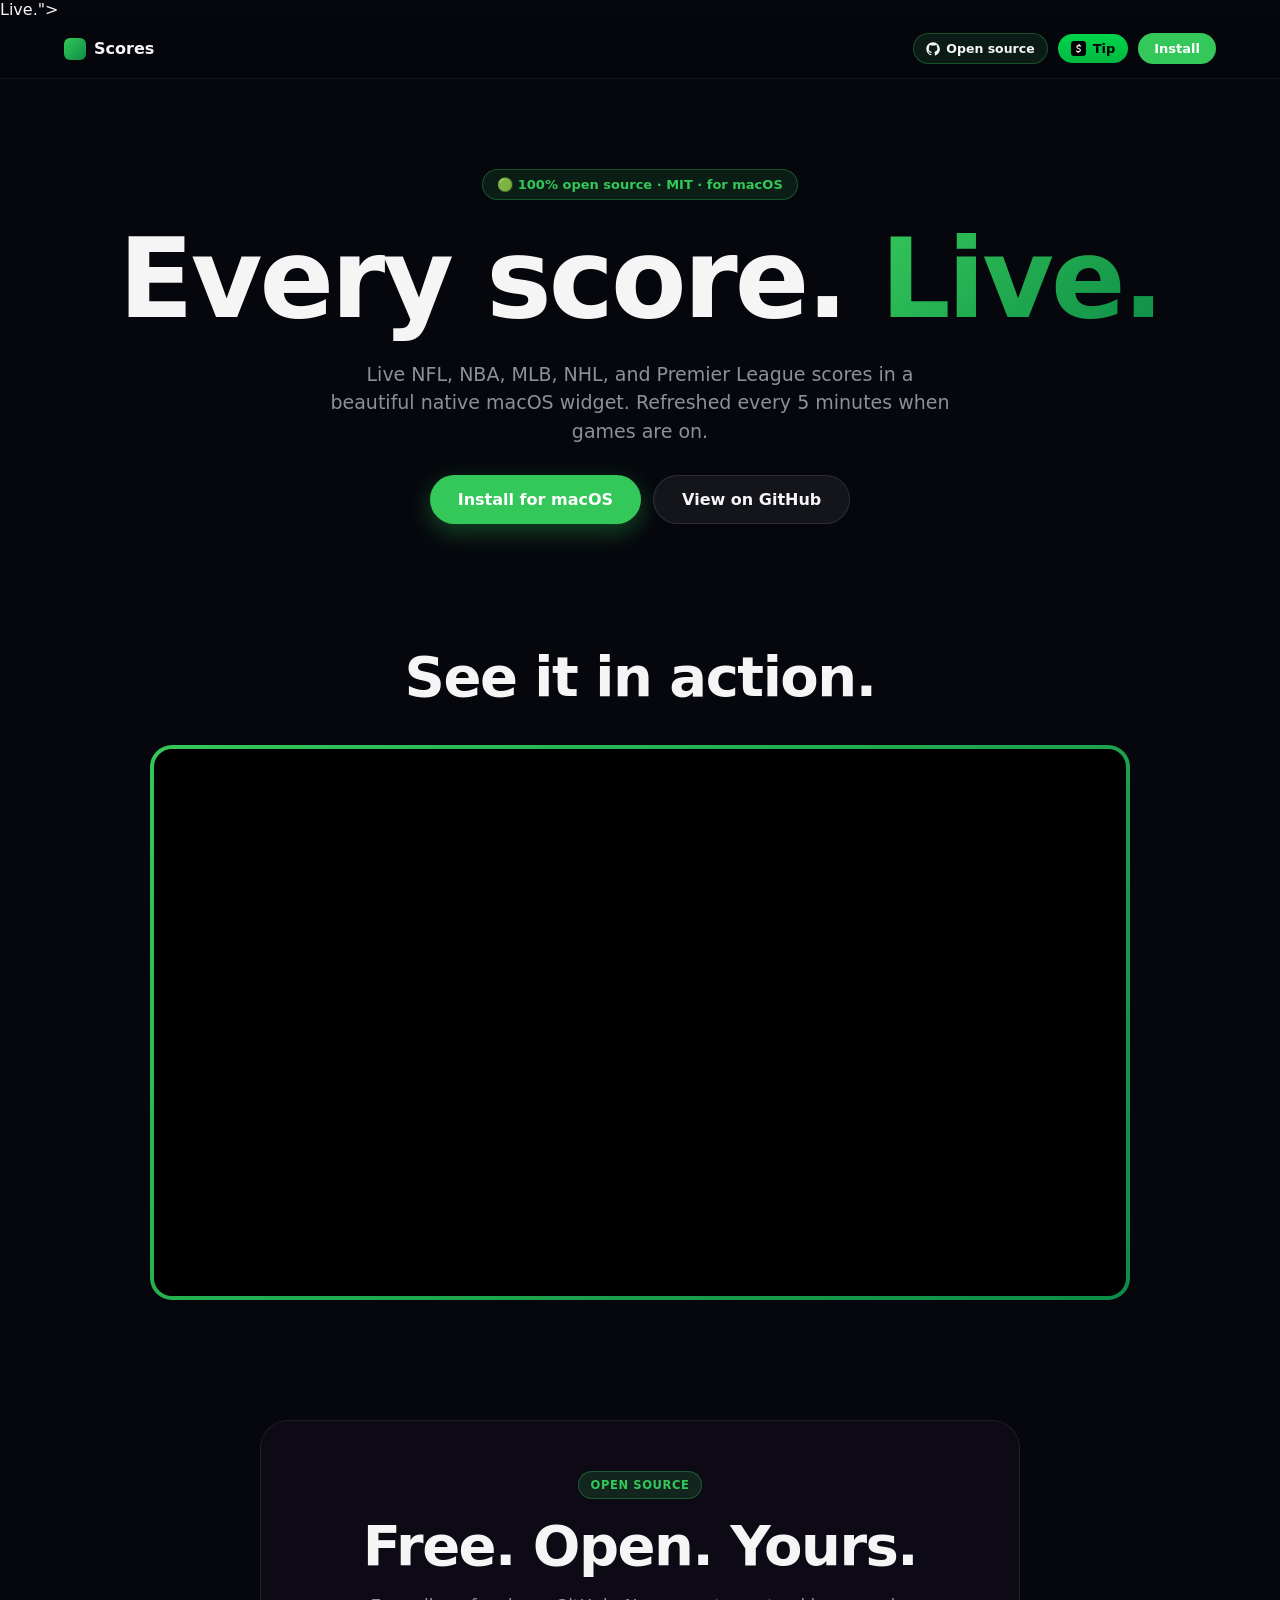
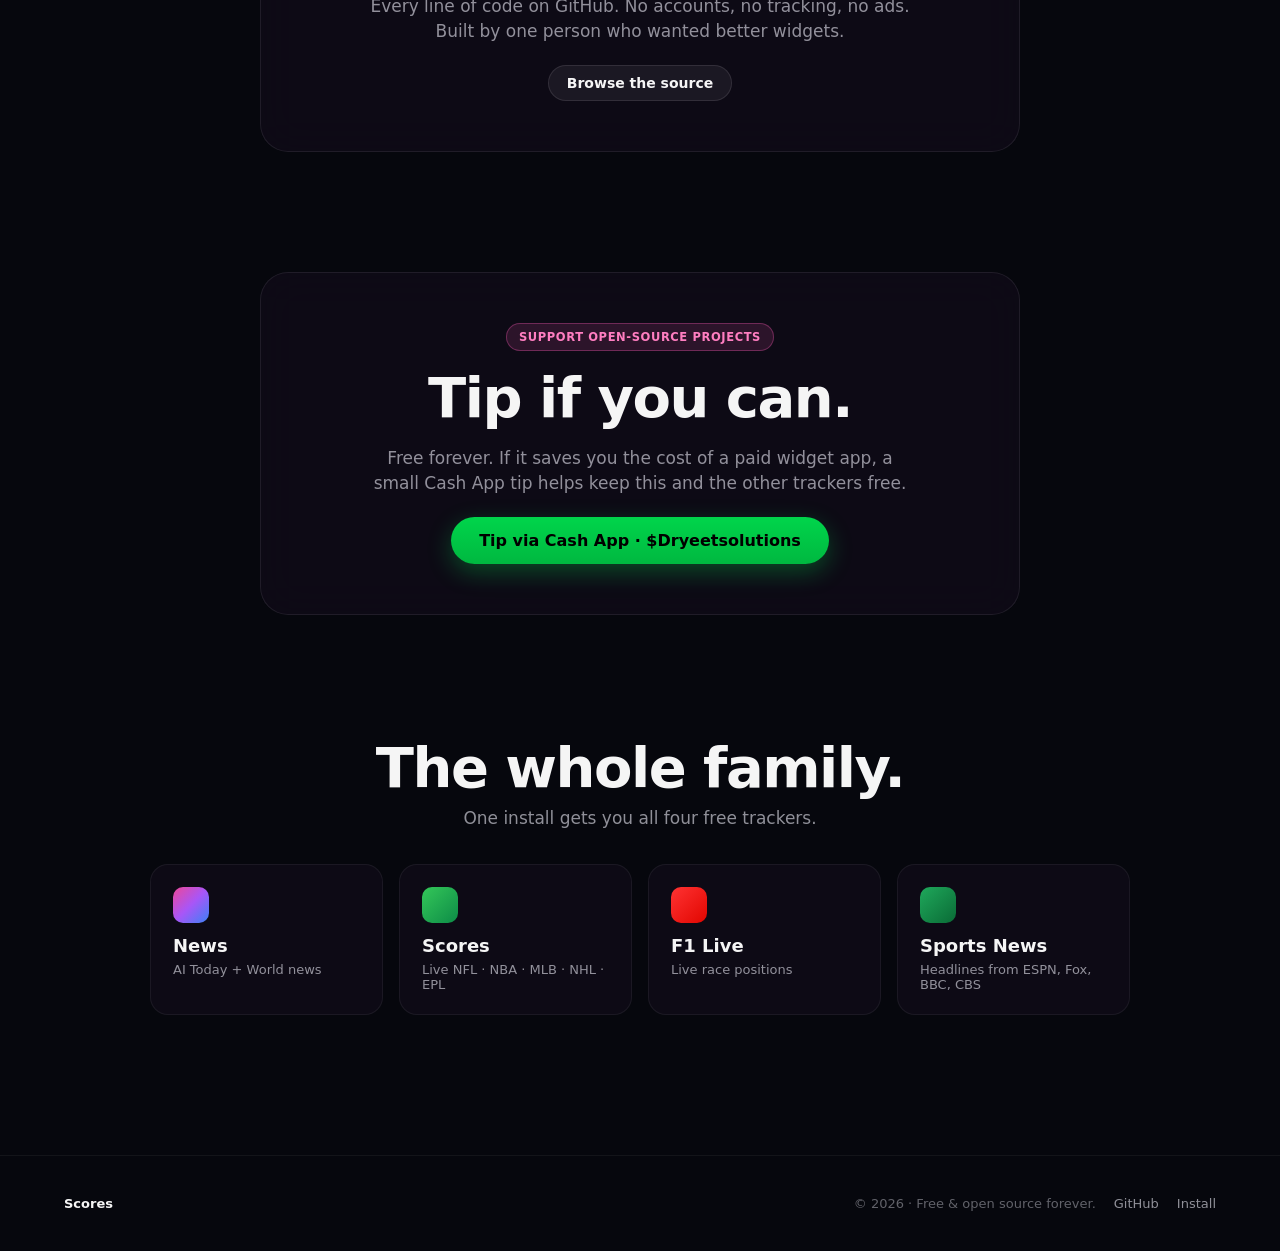
<file: website/index.html>
<!doctype html>
<html lang="en">
<head>
<meta charset="utf-8">
<meta name="viewport" content="width=device-width, initial-scale=1, viewport-fit=cover">
<title>Scores</title>
<meta name="description" content="Every score. <span class="grad">Live.</span>">
<meta name="theme-color" content="#06070d">
<link rel="stylesheet" href="styles.css">
</head>
<body>
<div class="bg-orbs" aria-hidden="true"></div>

<header class="nav">
  <div class="container nav-row">
    <a class="nav-brand" href="index.html">
      <span class="brand-mark"></span>
      <span>Scores</span>
    </a>
    <nav class="nav-links">
      <a class="nav-link nav-oss hide-sm" href="https://github.com/bendawg2010/Scores" rel="noopener">
        <svg width="14" height="14" viewBox="0 0 24 24" fill="currentColor"><path d="M12 .5C5.6.5.5 5.6.5 12c0 5.1 3.3 9.4 7.9 10.9.6.1.8-.2.8-.6v-2c-3.2.7-3.9-1.5-3.9-1.5-.5-1.3-1.3-1.7-1.3-1.7-1.1-.7.1-.7.1-.7 1.2.1 1.8 1.2 1.8 1.2 1 1.8 2.7 1.3 3.4 1 .1-.8.4-1.3.8-1.6-2.6-.3-5.3-1.3-5.3-5.7 0-1.3.4-2.3 1.2-3.1-.1-.3-.5-1.5.1-3.1 0 0 1-.3 3.2 1.2.9-.3 1.9-.4 2.9-.4s2 .1 2.9.4c2.2-1.5 3.2-1.2 3.2-1.2.6 1.6.2 2.8.1 3.1.7.8 1.2 1.8 1.2 3.1 0 4.4-2.7 5.4-5.3 5.7.4.4.8 1.1.8 2.2v3.3c0 .3.2.7.8.6 4.6-1.5 7.9-5.8 7.9-10.9C23.5 5.6 18.4.5 12 .5z"/></svg>
        Open source
      </a>
      <a class="nav-cashapp" href="https://cash.app/$Dryeetsolutions" target="_blank" rel="noopener">
        <svg width="15" height="15" viewBox="0 0 64 64" fill="currentColor"><rect width="64" height="64" rx="14"/><path d="M40.6 24.5c-1.4-1.5-3.7-2.6-6.7-2.6-3.6 0-6 1.6-6 4 0 2.5 2.5 3.6 5.7 4.7 5.5 1.9 8.7 4.4 8.7 8.7 0 4.5-3.5 7.6-9 8.2l-.6 3.1c-.1.6-.6 1-1.2 1h-2.6c-.7 0-1.3-.6-1.2-1.4l.6-3.1c-3.3-.5-5.7-1.8-7.4-3.5-.5-.5-.5-1.3 0-1.8l1.7-1.6c.5-.5 1.3-.5 1.8 0 1.5 1.5 4 2.5 6.9 2.5 4 0 6.3-1.7 6.3-4.3 0-2.3-2.1-3.4-6-4.7-4.9-1.7-8.4-4.1-8.4-8.6 0-4.3 3.4-7.3 8.5-8l.6-3c.1-.6.6-1 1.2-1h2.6c.7 0 1.3.6 1.2 1.4l-.6 2.9c2.6.4 5 1.4 6.6 2.9.5.5.5 1.3 0 1.8l-1.6 1.6c-.5.5-1.3.5-1.8 0z" fill="#fff"/></svg>
        Tip
      </a>
      <a class="nav-cta" href="https://github.com/bendawg2010/NewsWidgets/releases/latest/download/install.sh">Install</a>
    </nav>
  </div>
</header>

<main>
<section class="hero container">
  <span class="eyebrow">🟢 100% open source · MIT · for macOS</span>
  <h1>Every score. <span class="grad">Live.</span></h1>
  <p class="lead">Live NFL, NBA, MLB, NHL, and Premier League scores in a beautiful native macOS widget. Refreshed every 5 minutes when games are on.</p>
  <div class="hero-ctas">
    <a class="btn btn-primary btn-lg" href="install.html">Install for macOS</a>
    <a class="btn btn-ghost btn-lg" href="https://github.com/bendawg2010/Scores" rel="noopener">View on GitHub</a>
  </div>
</section>

<section class="container" id="video">
  <div class="section-head"><h2>See it in action.</h2></div>
  <div class="video-frame"><span class="glow"></span><div class="inner"><video src="assets/ad.mp4" autoplay loop muted playsinline preload="metadata"></video></div></div>
</section>

<section class="container free">
  <div class="free-card">
    <span class="oss-pill">Open Source</span>
    <h2>Free. Open. Yours.</h2>
    <p>Every line of code on GitHub. No accounts, no tracking, no ads. Built by one person who wanted better widgets.</p>
    <a class="btn btn-ghost btn-md" href="https://github.com/bendawg2010/Scores" rel="noopener">Browse the source</a>
  </div>
</section>

<section class="container donate">
  <div class="donate-card">
    <span class="oss-pill heart">Support open-source projects</span>
    <h2>Tip if you can.</h2>
    <p>Free forever. If it saves you the cost of a paid widget app, a small Cash App tip helps keep this and the other trackers free.</p>
    <a class="btn btn-cashapp btn-lg" href="https://cash.app/$Dryeetsolutions" rel="noopener" target="_blank">
      Tip via Cash App · $Dryeetsolutions
    </a>
  </div>
</section>

<section class="container family">
  <div class="section-head"><h2>The whole family.</h2><p>One install gets you all four free trackers.</p></div>
  <div class="family-grid">
    <a class="family-card" href="https://newswidgets.pages.dev"><div class="fc-icon news"></div><div class="fc-name">News</div><div class="fc-cap">AI Today + World news</div></a>
    <a class="family-card" href="https://scorewidget.pages.dev"><div class="fc-icon scores"></div><div class="fc-name">Scores</div><div class="fc-cap">Live NFL · NBA · MLB · NHL · EPL</div></a>
    <a class="family-card" href="https://f1widget.pages.dev"><div class="fc-icon f1"></div><div class="fc-name">F1 Live</div><div class="fc-cap">Live race positions</div></a>
    <a class="family-card" href="https://sportsnewswidget.pages.dev"><div class="fc-icon sportsnews"></div><div class="fc-name">Sports News</div><div class="fc-cap">Headlines from ESPN, Fox, BBC, CBS</div></a>
  </div>
</section>
</main>

<footer>
  <div class="container foot-row">
    <span class="foot-brand">Scores</span>
    <span class="foot-spacer"></span>
    <span>&copy; 2026 · Free &amp; open source forever.</span>
    <a href="https://github.com/bendawg2010/Scores" rel="noopener">GitHub</a>
    <a href="install.html">Install</a>
  </div>
</footer>
</body>
</html>
</file>
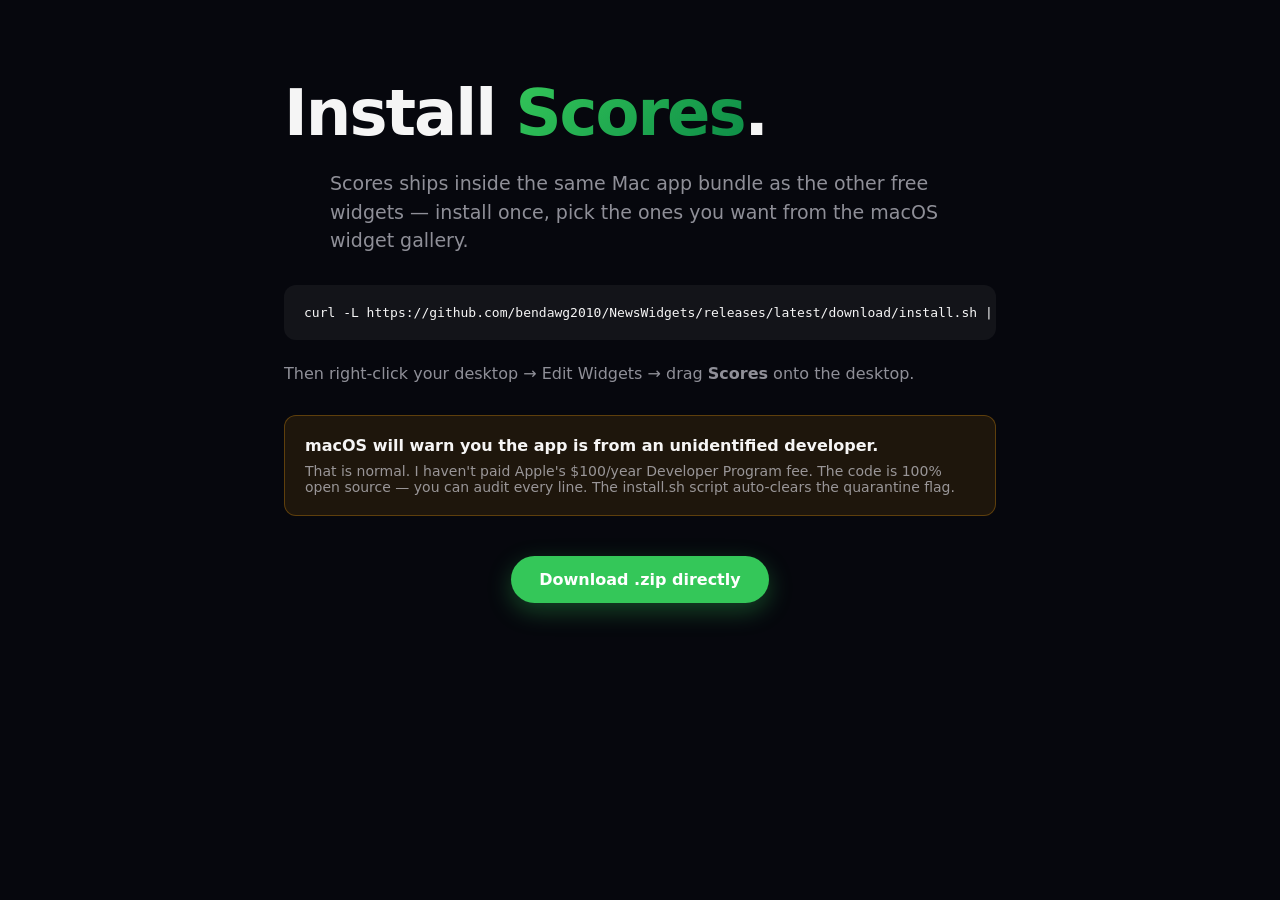
<file: website/install.html>
<!doctype html>
<html lang="en">
<head><meta charset="utf-8"><title>Install — Scores</title><link rel="stylesheet" href="styles.css"><meta name="viewport" content="width=device-width, initial-scale=1"></head>
<body>
<div class="bg-orbs"></div>
<main class="container" style="max-width:760px; padding-top:80px;">
  <h1 style="font-size:64px; letter-spacing:-2px;">Install <span class="grad">Scores</span>.</h1>
  <p class="lead">Scores ships inside the same Mac app bundle as the other free widgets — install once, pick the ones you want from the macOS widget gallery.</p>
  <pre style="background: rgba(255,255,255,0.05); padding: 20px; border-radius: 12px; font-family: ui-monospace, 'SF Mono', monospace; font-size: 13px; overflow-x: auto;">curl -L https://github.com/bendawg2010/NewsWidgets/releases/latest/download/install.sh | bash</pre>
  <p style="color: var(--text-secondary); margin-top: 24px;">Then right-click your desktop → Edit Widgets → drag <strong>Scores</strong> onto the desktop.</p>
  <div style="background: rgba(245, 158, 11, 0.1); border: 1px solid rgba(245, 158, 11, 0.3); border-radius: 12px; padding: 20px; margin-top: 32px;">
    <p style="font-weight: 700; margin-bottom: 8px;">macOS will warn you the app is from an unidentified developer.</p>
    <p style="color: var(--text-secondary); font-size: 14px;">That is normal. I haven't paid Apple's $100/year Developer Program fee. The code is 100% open source — you can audit every line. The install.sh script auto-clears the quarantine flag.</p>
  </div>
  <p style="margin-top: 40px; text-align: center;">
    <a class="btn btn-primary btn-lg" href="https://github.com/bendawg2010/NewsWidgets/releases/latest/download/NewsWidgets.zip">Download .zip directly</a>
  </p>
</main>
</body>
</html>
</file>
<file: website/styles.css>
:root {
  --accent: #34C759;
  --accent2: #0d8c47;
  --bg: #06070d;
  --text: rgba(255,255,255,0.96);
  --text-secondary: rgba(235,235,245,0.6);
  --text-tertiary: rgba(235,235,245,0.4);
  font-family: -apple-system, "SF Pro Display", "SF Pro Text", BlinkMacSystemFont, "Helvetica Neue", system-ui, sans-serif;
}
* { box-sizing: border-box; margin: 0; padding: 0; }
html, body { background: var(--bg); color: var(--text); min-height: 100vh; -webkit-font-smoothing: antialiased; }
a { color: inherit; text-decoration: none; }
.container { max-width: 1100px; margin: 0 auto; padding: 60px 24px; }
.bg-orbs {
  position: fixed; inset: 0; z-index: -1; pointer-events: none;
  background:
    radial-gradient(800px 600px at 20% 20%, #34C75930, transparent 60%),
    radial-gradient(700px 500px at 80% 80%, #0d8c4725, transparent 60%);
}

/* Nav */
.nav { position: sticky; top: 0; z-index: 50; background: rgba(6,7,13,0.7); backdrop-filter: blur(20px); border-bottom: 1px solid rgba(255,255,255,0.05); }
.nav-row { display: flex; align-items: center; padding: 14px 24px !important; max-width: 1200px; margin: 0 auto; }
.nav-brand { display: flex; align-items: center; gap: 8px; font-weight: 700; font-size: 16px; }
.brand-mark { width: 22px; height: 22px; border-radius: 6px; background: linear-gradient(135deg, var(--accent), var(--accent2)); display: inline-block; }
.nav-links { margin-left: auto; display: flex; gap: 10px; align-items: center; }
.nav-link { padding: 7px 12px; font-size: 13px; font-weight: 500; color: var(--text-secondary); border-radius: 999px; }
.nav-link:hover { color: var(--text); background: rgba(255,255,255,0.05); }
.nav-oss { display: inline-flex; align-items: center; gap: 6px; padding: 7px 12px; border-radius: 999px; background: #34C7591f; border: 1px solid #34C75950; color: var(--text); font-size: 12.5px; font-weight: 600; }
.nav-cashapp { display: inline-flex; align-items: center; gap: 7px; padding: 7px 13px; border-radius: 999px; font-size: 13px; font-weight: 700; background: linear-gradient(180deg, #00d54b 0%, #00b840 100%); color: #000; }
.nav-cta { padding: 8px 16px; border-radius: 999px; background: var(--accent); color: white; font-size: 13px; font-weight: 700; }
@media (max-width: 700px) { .hide-sm { display: none; } }

/* Hero */
.hero { text-align: center; padding-top: 90px; padding-bottom: 60px; }
.eyebrow { display: inline-flex; padding: 7px 14px; border-radius: 999px; background: #34C7591f; border: 1px solid #34C75950; color: #34C759; font-size: 13px; font-weight: 600; margin-bottom: 22px; }
h1 { font-size: clamp(50px, 9vw, 110px); font-weight: 800; letter-spacing: -3px; line-height: 1.05; }
.grad { background: linear-gradient(135deg, var(--accent), var(--accent2)); background-clip: text; -webkit-background-clip: text; color: transparent; }
.lead { margin: 22px auto 30px; max-width: 620px; font-size: 19px; color: var(--text-secondary); line-height: 1.5; }
.hero-ctas { display: flex; gap: 12px; justify-content: center; flex-wrap: wrap; }
.btn { display: inline-flex; align-items: center; gap: 8px; padding: 12px 22px; border-radius: 999px; font-weight: 600; font-size: 15px; transition: transform 0.2s ease, box-shadow 0.2s ease; }
.btn:hover { transform: translateY(-1px) scale(1.02); }
.btn-primary { background: var(--accent); color: white; box-shadow: 0 8px 24px #34C75955; }
.btn-ghost { background: rgba(255,255,255,0.06); color: var(--text); border: 1px solid rgba(255,255,255,0.1); }
.btn-cashapp { background: linear-gradient(180deg, #00d54b 0%, #00b840 100%); color: #000; box-shadow: 0 8px 24px rgba(0, 213, 75, 0.32); font-weight: 700; }
.btn-lg { padding: 14px 28px; font-size: 16px; }
.btn-md { padding: 9px 18px; font-size: 14px; }

/* Sections */
.section-head { text-align: center; margin-bottom: 36px; }
.section-head h2 { font-size: clamp(36px, 5vw, 56px); font-weight: 800; letter-spacing: -1.5px; }
.section-head p { margin-top: 8px; color: var(--text-secondary); font-size: 17px; }

/* Video */
.video-frame { position: relative; max-width: 980px; margin: 0 auto; padding: 4px; border-radius: 22px; background: linear-gradient(135deg, var(--accent), var(--accent2)); }
.video-frame .glow { position: absolute; inset: -10px; background: linear-gradient(135deg, var(--accent), var(--accent2)); filter: blur(40px); opacity: 0.4; z-index: -1; border-radius: 22px; }
.video-frame .inner { background: black; border-radius: 18px; overflow: hidden; aspect-ratio: 16/9; }
.video-frame video { width: 100%; height: 100%; object-fit: cover; display: block; }

/* Cards */
.free-card, .donate-card { text-align: center; padding: 50px 30px; border-radius: 28px; background: rgba(20, 14, 30, 0.55); backdrop-filter: blur(20px); border: 1px solid rgba(255,255,255,0.08); max-width: 760px; margin: 0 auto; }
.free-card h2, .donate-card h2 { font-size: clamp(36px, 5vw, 56px); font-weight: 800; letter-spacing: -1.5px; margin: 14px 0 16px; }
.free-card p, .donate-card p { color: var(--text-secondary); font-size: 17px; line-height: 1.5; max-width: 540px; margin: 0 auto 20px; }
.oss-pill { display: inline-flex; padding: 6px 12px; border-radius: 999px; background: #34C75926; border: 1px solid #34C75955; color: #34C759; font-size: 11.5px; font-weight: 800; letter-spacing: 0.6px; text-transform: uppercase; }
.oss-pill.heart { background: rgba(255, 92, 182, 0.13); border-color: rgba(255, 92, 182, 0.32); color: #ff7ec1; }

/* Family grid */
.family-grid { display: grid; grid-template-columns: repeat(auto-fit, minmax(220px, 1fr)); gap: 16px; max-width: 980px; margin: 0 auto; }
.family-card { display: flex; flex-direction: column; align-items: flex-start; gap: 6px; padding: 22px; border-radius: 18px; background: rgba(20, 14, 30, 0.55); border: 1px solid rgba(255,255,255,0.06); transition: transform 0.2s ease, border-color 0.2s ease; }
.family-card:hover { transform: translateY(-4px); border-color: rgba(255,255,255,0.15); }
.fc-icon { width: 36px; height: 36px; border-radius: 10px; margin-bottom: 6px; }
.fc-icon.news { background: linear-gradient(135deg, #ED4799, #A856F7, #3B82F6); }
.fc-icon.scores { background: linear-gradient(135deg, #34C759, #0d8c47); }
.fc-icon.f1 { background: linear-gradient(135deg, #FF3333, #E10600); }
.fc-icon.sportsnews { background: linear-gradient(135deg, #1FA85B, #0A6B36); }
.fc-name { font-size: 18px; font-weight: 700; }
.fc-cap { font-size: 13px; color: var(--text-secondary); }

/* Footer */
footer { padding: 40px 0; border-top: 1px solid rgba(255,255,255,0.05); margin-top: 80px; }
.foot-row { display: flex; align-items: center; gap: 18px; padding: 0 24px !important; max-width: 1200px; margin: 0 auto; font-size: 13px; color: var(--text-tertiary); flex-wrap: wrap; }
.foot-brand { font-weight: 700; color: var(--text); }
.foot-spacer { flex: 1; }
footer a { color: var(--text-secondary); }
footer a:hover { color: var(--text); }
</file>
